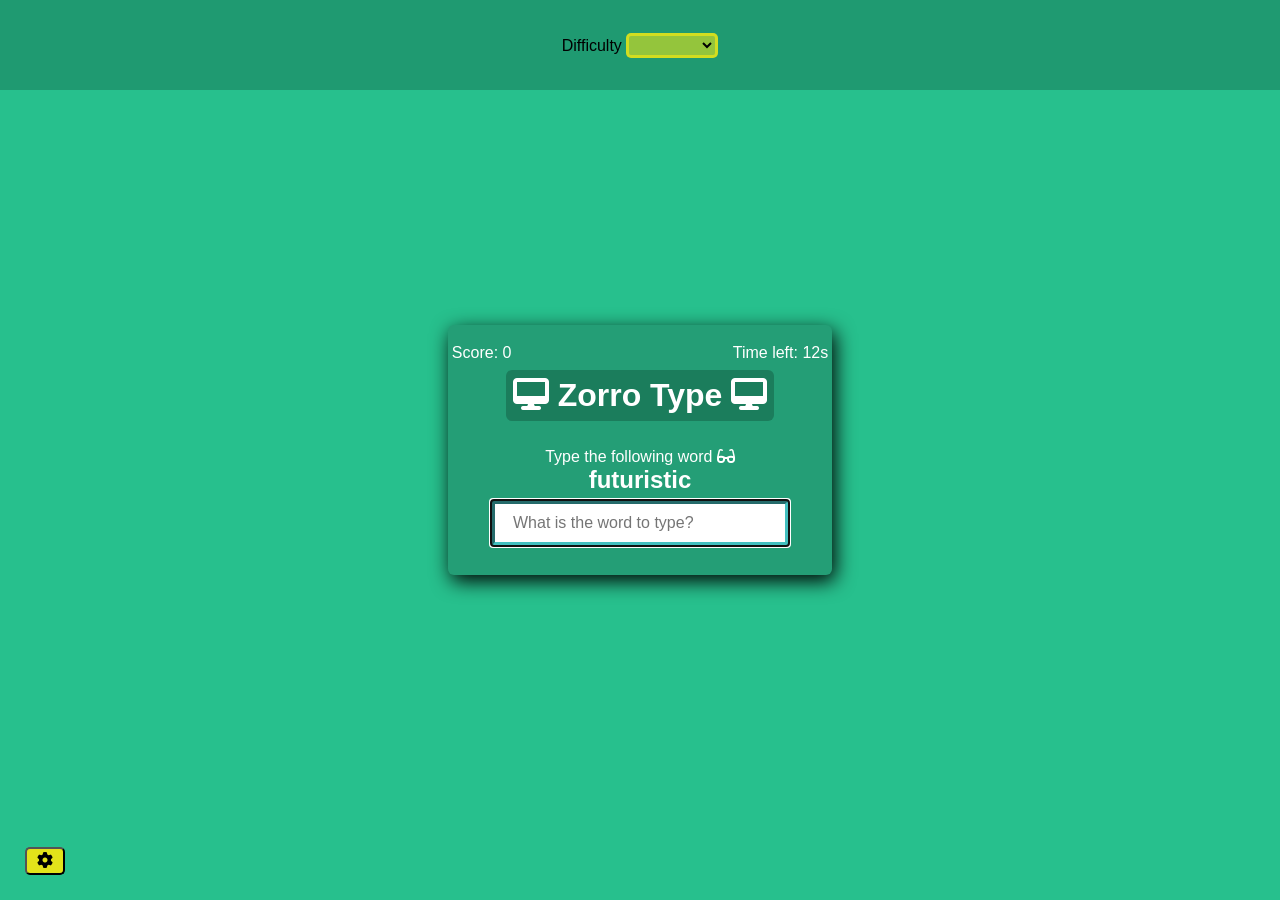
<file: Project 4 Typing Game (DOM, Events, JavaScript, CSS, HTML)/index.html>
<!DOCTYPE html>
<html lang="en">

<head>
    <meta charset="UTF-8">
    <meta http-equiv="X-UA-Compatible" content="IE=edge">
    <meta name="viewport" content="width=device-width, initial-scale=1.0">
    <title>Typing Game</title>
    <link rel="stylesheet" href="https://cdnjs.cloudflare.com/ajax/libs/font-awesome/6.2.0/css/all.min.css"
        integrity="sha512-xh6O/CkQoPOWDdYTDqeRdPCVd1SpvCA9XXcUnZS2FmJNp1coAFzvtCN9BmamE+4aHK8yyUHUSCcJHgXloTyT2A=="
        crossorigin="anonymous" referrerpolicy="no-referrer" /> <!-- Adding font-->
    <link rel="stylesheet" href="style.css">
</head>

<body>
    <button id="butn-setngs" class="butn-setngs">
        <i class="fas fa-cog"></i> <!-- Just adding icon-->
    </button>

    <div id="setngs" class="setngs">
        <form id="form-setngs">
            <div>
                <label for="diffclty">Difficulty</label>
                <select id="diffclty">
                    <!-- Input tag does not have dropdown, hence the reason using this-->
                    <option value="easy">Easy</option>
                    <option value="mediocre">Mediocre</option>
                    <option value="hard">Difficult</option>
                </select>
            </div>
        </form>
    </div>

    <br>
    <div id="info-box1" class="info-box1">
        <h1><i class="fa-sharp fa-solid fa-desktop"></i> Zorro Type <i class="fa-sharp fa-solid fa-desktop"></i> </h1>
        <!-- Adding icon-->


        <p class="time-box">
            Time left: <span id="seconds">12</span>s
        </p>
        <p class="score-box">
            Score: <span id="score">0</span>
        </p>

        <p id="prg">Type the following word <i class="fa-sharp fa-solid fa-glasses"></i></p>

        <h2 id="word"></h2>

        <input type="text" placeholder="What is the word to type?" id="input">

        <div id="end-game-box" class="end-game-box"> </div> <!-- Adding elements here via JS-->
    </div>
    <!-- 
    <br>
    <div id="info-box2" class="info-box2">
        <h1>Your time has ran out!</h1>
        <p>Your final score is <span id="score"> </span></p>
        <button id="PlayAgain">Play again</button>
    </div> -->



    <script src="app.js"></script>
</body>

</html>
</file>
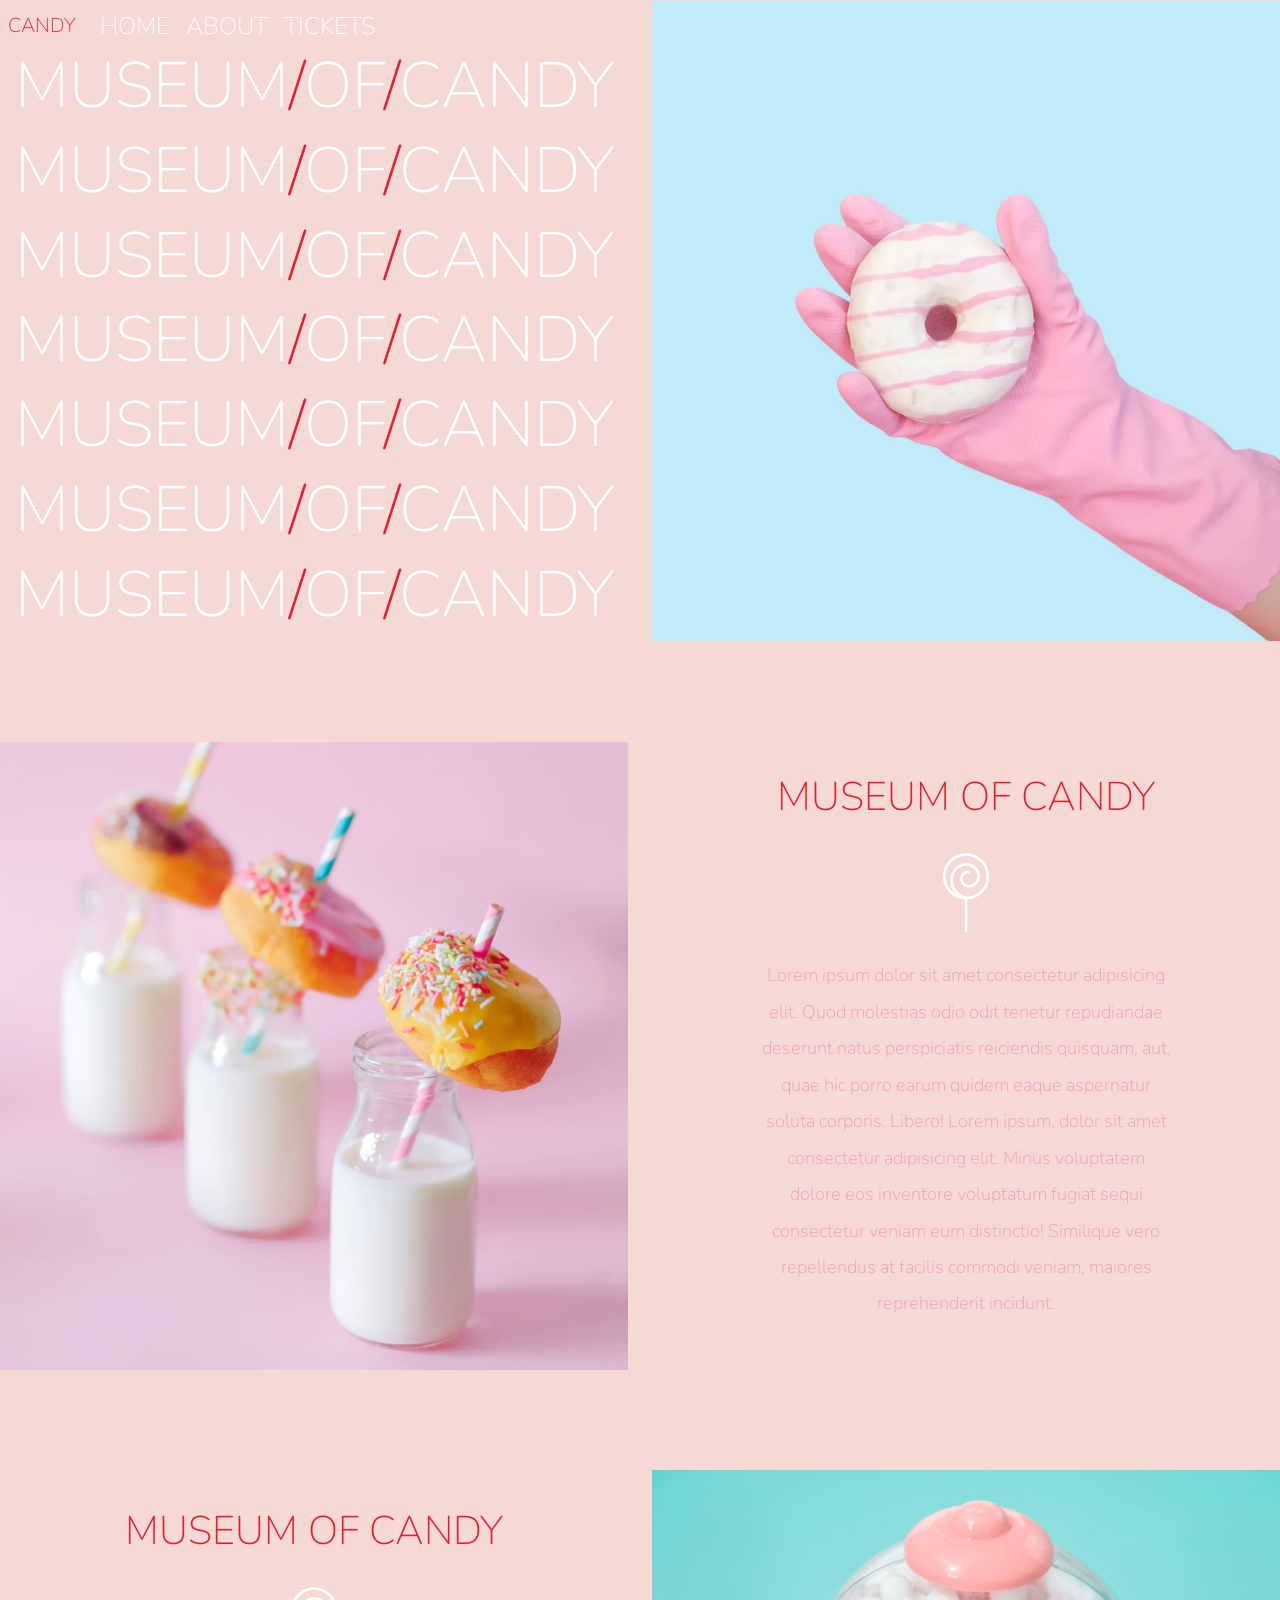
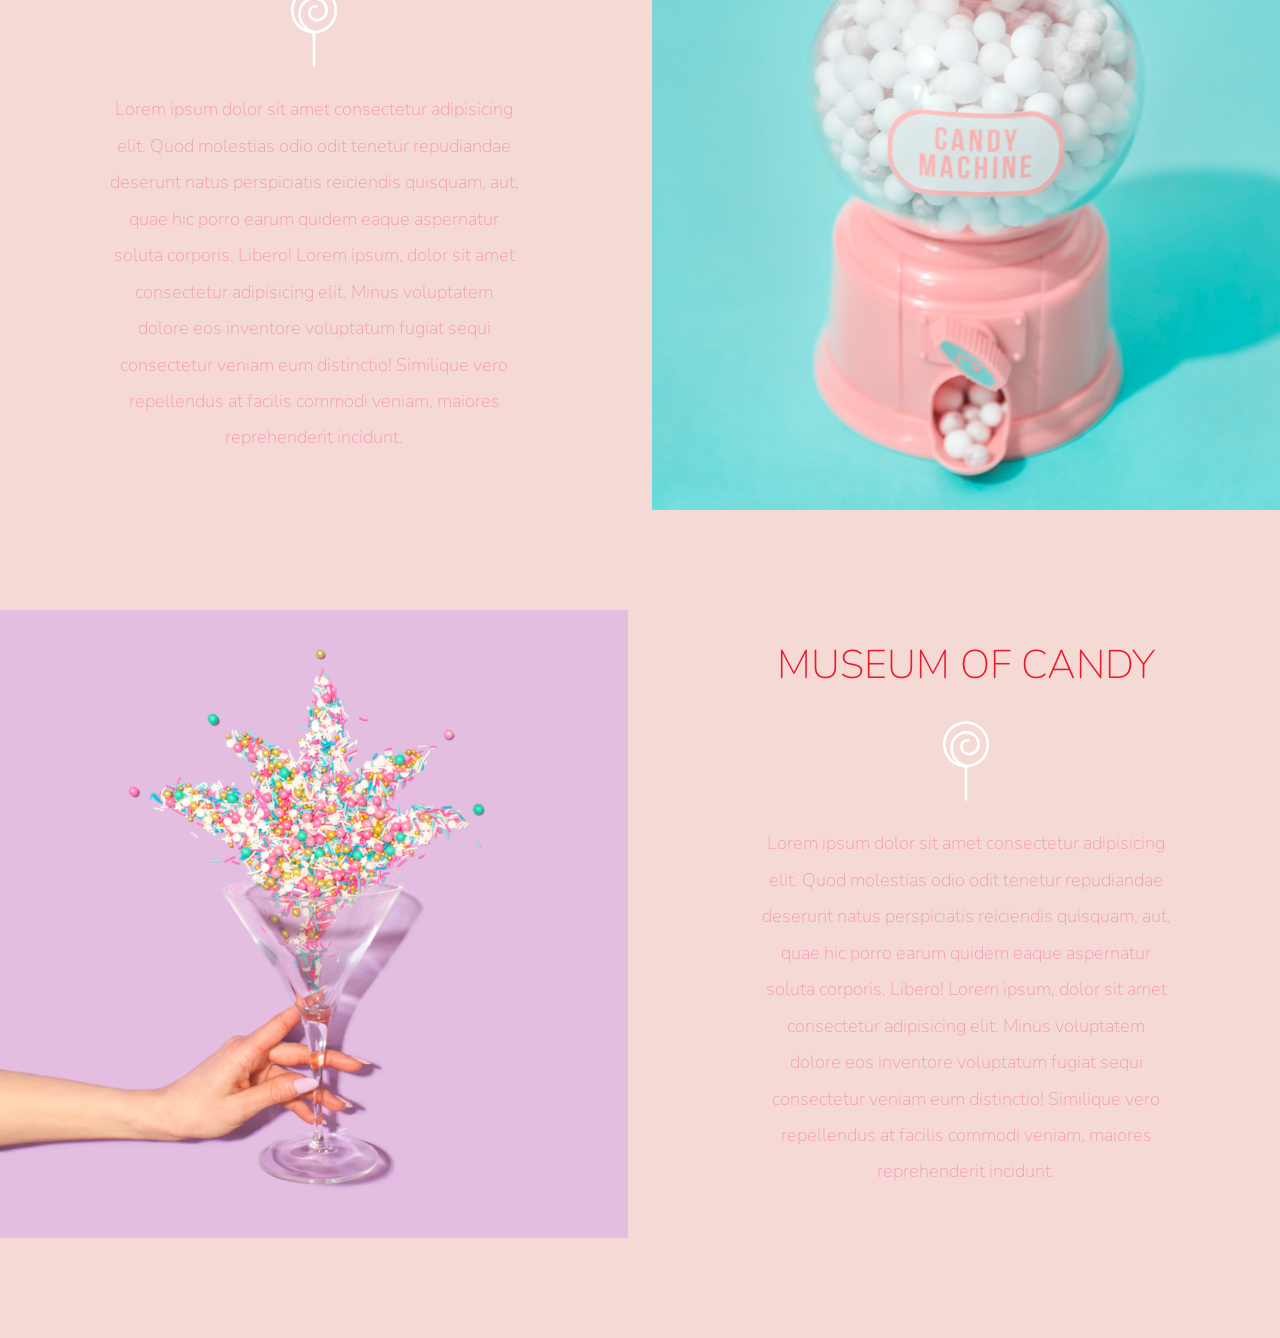
<file: Candy (HTML, CSS, Bootstrap)/MCP.html>
<!DOCTYPE html>
<html lang="en">

<head>
    <meta charset="UTF-8">
    <meta http-equiv="X-UA-Compatible" content="IE=edge">
    <meta name="viewport" content="width=device-width, initial-scale=1.0">

    <!-- Google font -->
    <link href="https://fonts.googleapis.com/css2?family=Nunito:wght@200;300;400;700&display=swap" rel="stylesheet">

    <!-- Bootstrap CSS -->
    <link href="https://cdn.jsdelivr.net/npm/bootstrap@5.2.0-beta1/dist/css/bootstrap.min.css" rel="stylesheet"
        integrity="sha384-0evHe/X+R7YkIZDRvuzKMRqM+OrBnVFBL6DOitfPri4tjfHxaWutUpFmBp4vmVor" crossorigin="anonymous">

    <!-- Custom CSS -->
    <link rel="stylesheet" href="app.css">

    <title>Museum of Candy</title>
</head>

<body>

    <nav class="navbar navbar-dark navbar-expand-md ps-2 py-0 fixed-top transeffect" id="mainnb">
        <a href="#" class="navbar-brand">CANDY</a>
        <button class="navbar-toggler" data-bs-toggle="collapse" data-bs-target="#nav1" aria-label="Toggle navigation">
            <span class="navbar-toggler-icon"></span>
        </button>
        <div class="collapse navbar-collapse" id="nav1">
            <ul class="navbar-nav">
                <li class="nav-item">
                    <a href="#" class="nav-link active">HOME</a>
                </li>
                <li class="nav-item">
                    <a href="#" class="nav-link active">ABOUT</a>
                </li>
                <li class="nav-item">
                    <a href="#" class="nav-link active">TICKETS</a>
                </li>

            </ul>
        </div>

    </nav>

    <section class="container-fluid px-0">
        <div class="row align-items-center">
            <div class="col-lg-6">
                <div class="text-white text-center d-none d-lg-block mt-5">
                    <!-- classes above shows these texts only when lg and above -->
                    <h1 class="display-2">MUSEUM<span>/</span>OF<span>/</span>CANDY</h1>
                    <h1 class="display-2">MUSEUM<span>/</span>OF<span>/</span>CANDY</h1>
                    <h1 class="display-2">MUSEUM<span>/</span>OF<span>/</span>CANDY</h1>
                    <h1 class="display-2">MUSEUM<span>/</span>OF<span>/</span>CANDY</h1>
                    <h1 class="display-2">MUSEUM<span>/</span>OF<span>/</span>CANDY</h1>
                    <h1 class="display-2">MUSEUM<span>/</span>OF<span>/</span>CANDY</h1>
                    <h1 class="display-2">MUSEUM<span>/</span>OF<span>/</span>CANDY</h1>
                </div>
            </div>
            <div class="col-lg-6 pe-0">
                <img class="img-fluid" src="imgs/hand2.png" alt="">
                <!-- img-fluid makes the pic responsive and scalable with the parent element -->
            </div>
        </div>

    </section>

    <section class="container-fluid px-0">
        <div class="row align-items-center marg">

            <div class="col-md-6 order-2 order-md-1">
                <img src="imgs/milk.png" alt="" class="img-fluid">
            </div>

            <div class="col-md-6 text-center order-1 order-md-2 mb-5 mb-md-0">
                <div class="row justify-content-center">
                    <!-- creating a nesting row in order to design the text more elegantly -->
                    <div class="col-10 col-lg-8">
                        <h2>MUSEUM OF CANDY</h2>
                        <img src="imgs/lolli_icon.png" alt="" class="d-none d-lg-inline">
                        <p class="lead">Lorem ipsum dolor sit amet consectetur adipisicing elit. Quod molestias odio
                            odit
                            tenetur repudiandae deserunt natus perspiciatis reiciendis quisquam, aut, quae hic porro
                            earum
                            quidem eaque aspernatur soluta corporis. Libero! Lorem ipsum, dolor sit amet consectetur
                            adipisicing
                            elit. Minus voluptatem dolore eos inventore voluptatum fugiat sequi consectetur veniam eum
                            distinctio! Similique vero repellendus at facilis commodi veniam, maiores reprehenderit
                            incidunt.
                        </p>
                        <!-- Class "lead" changes the typography by little -->
                    </div>
                </div>


            </div>

        </div>

        <div class="row align-items-center marg">



            <div class="col-md-6 text-center mb-5 mb-md-0">
                <div class="row justify-content-center">
                    <!-- creating a nesting row in order to design the text more elegantly -->
                    <div class="col-10 col-lg-8">
                        <h2>MUSEUM OF CANDY</h2>
                        <img src="imgs/lolli_icon.png" alt="" class="d-none d-lg-inline">
                        <p class="lead">Lorem ipsum dolor sit amet consectetur adipisicing elit. Quod molestias odio
                            odit
                            tenetur repudiandae deserunt natus perspiciatis reiciendis quisquam, aut, quae hic porro
                            earum
                            quidem eaque aspernatur soluta corporis. Libero! Lorem ipsum, dolor sit amet consectetur
                            adipisicing
                            elit. Minus voluptatem dolore eos inventore voluptatum fugiat sequi consectetur veniam eum
                            distinctio! Similique vero repellendus at facilis commodi veniam, maiores reprehenderit
                            incidunt.
                        </p>
                        <!-- Class "lead" changes the typography by little -->
                    </div>
                </div>


            </div>

            <div class="col-md-6 pe-0">
                <img src="imgs/gumball.png" alt="" class="img-fluid">
            </div>

        </div>

        <div class="row align-items-center marg">

            <div class="col-md-6 order-2 order-md-1">
                <img src="imgs/sprinkles.png" alt="" class="img-fluid">
            </div>

            <div class="col-md-6 text-center order-1 order-md-2 mb-5 mb-md-0">
                <div class="row justify-content-center">
                    <!-- creating a nesting row in order to design the text more elegantly -->
                    <div class="col-10 col-lg-8">
                        <h2>MUSEUM OF CANDY</h2>
                        <img src="imgs/lolli_icon.png" alt="" class="d-none d-lg-inline">
                        <p class="lead">Lorem ipsum dolor sit amet consectetur adipisicing elit. Quod molestias odio
                            odit
                            tenetur repudiandae deserunt natus perspiciatis reiciendis quisquam, aut, quae hic porro
                            earum
                            quidem eaque aspernatur soluta corporis. Libero! Lorem ipsum, dolor sit amet consectetur
                            adipisicing
                            elit. Minus voluptatem dolore eos inventore voluptatum fugiat sequi consectetur veniam eum
                            distinctio! Similique vero repellendus at facilis commodi veniam, maiores reprehenderit
                            incidunt.
                        </p>
                        <!-- Class "lead" changes the typography by little -->
                    </div>
                </div>


            </div>

        </div>
    </section>



    <!-- JavaScript Bundle with Popper -->
    <script src="https://cdn.jsdelivr.net/npm/bootstrap@5.2.0-beta1/dist/js/bootstrap.bundle.min.js"
        integrity="sha384-pprn3073KE6tl6bjs2QrFaJGz5/SUsLqktiwsUTF55Jfv3qYSDhgCecCxMW52nD2"
        crossorigin="anonymous"></script>

    <!-- including jquery -->
    <script src="https://code.jquery.com/jquery-3.3.1.slim.min.js"
        integrity="sha384-q8i/X+965DzO0rT7abK41JStQIAqVgRVzpbzo5smXKp4YfRvH+8abtTE1Pi6jizo"
        crossorigin="anonymous"></script>

    <!-- Adding JS here because not so much to add -->

    <script>
        var nav = document.querySelector('#mainnb')
        window.onscroll = function () {
            // pageYOffset or scrollY
            if (window.pageYOffset > nav.scrollHeight) {
                nav.classList.add('scroll')
            } else {
                nav.classList.remove('scroll')
            }
        }
    </script>

</body>

</html>
</file>
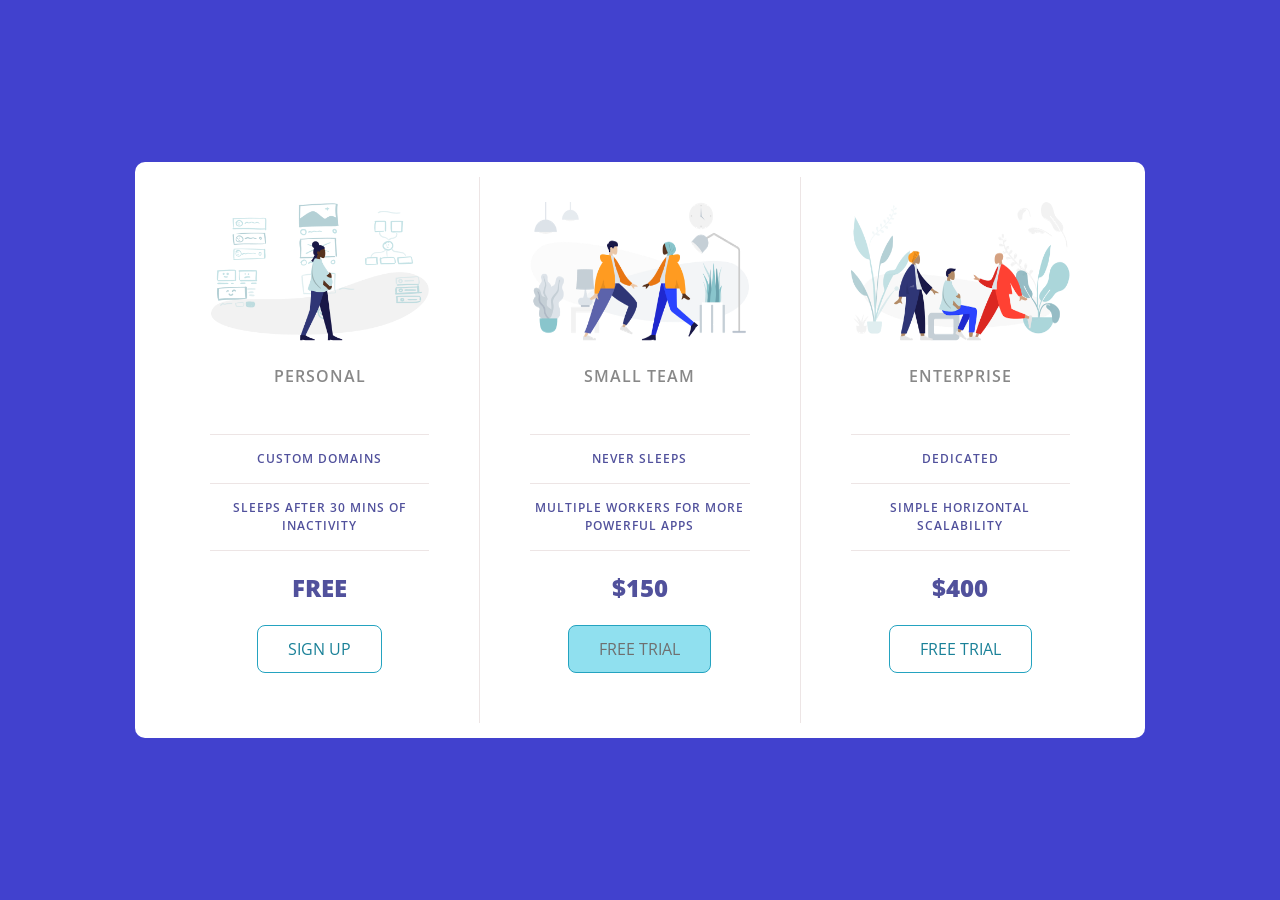
<file: Pricing (HTML, CSS)/project1.html>
<!DOCTYPE html>
<html lang="en">

<head>
    <meta charset="UTF-8">
    <meta name="viewport" content="width=device-width, initial-scale=1.0">
    <title>Price Tiers</title>
    <link rel="stylesheet" href="https://fonts.googleapis.com/css?family=Open+Sans:400,600,700">
    <link rel="stylesheet" href="project1.css">
</head>

<body>
    <div class="panel pricing-table">

        <div class="pricing-plan">
            <img src="icons/icon1.png" alt="" class="pricing-img">
            <h2 class="pricing-header">Personal</h2>
            <ul class="pricing-features">
                <li class="pricing-features-item">Custom domains</li>
                <li class="pricing-features-item">Sleeps after 30 mins of inactivity</li>
            </ul>
            <span class="pricing-price">Free</span>
            <a href="#/" class="pricing-button">Sign up</a>
        </div>

        <div class="pricing-plan">
            <img src="icons/icon2.png" alt="" class="pricing-img">
            <h2 class="pricing-header">Small team</h2>
            <ul class="pricing-features">
                <li class="pricing-features-item">Never sleeps</li>
                <li class="pricing-features-item">Multiple workers for more powerful apps</li>
            </ul>
            <span class="pricing-price">$150</span>
            <a href="#/" class="pricing-button is-featured">Free trial</a>
        </div>

        <div class="pricing-plan">
            <img src="icons/icon3.png" alt="" class="pricing-img">
            <h2 class="pricing-header">Enterprise</h2>
            <ul class="pricing-features">
                <li class="pricing-features-item">Dedicated</li>
                <li class="pricing-features-item">Simple horizontal scalability</li>
            </ul>
            <span class="pricing-price">$400</span>
            <a href="#/" class="pricing-button">Free trial</a>
        </div>

    </div>

</body>

</html>
</file>
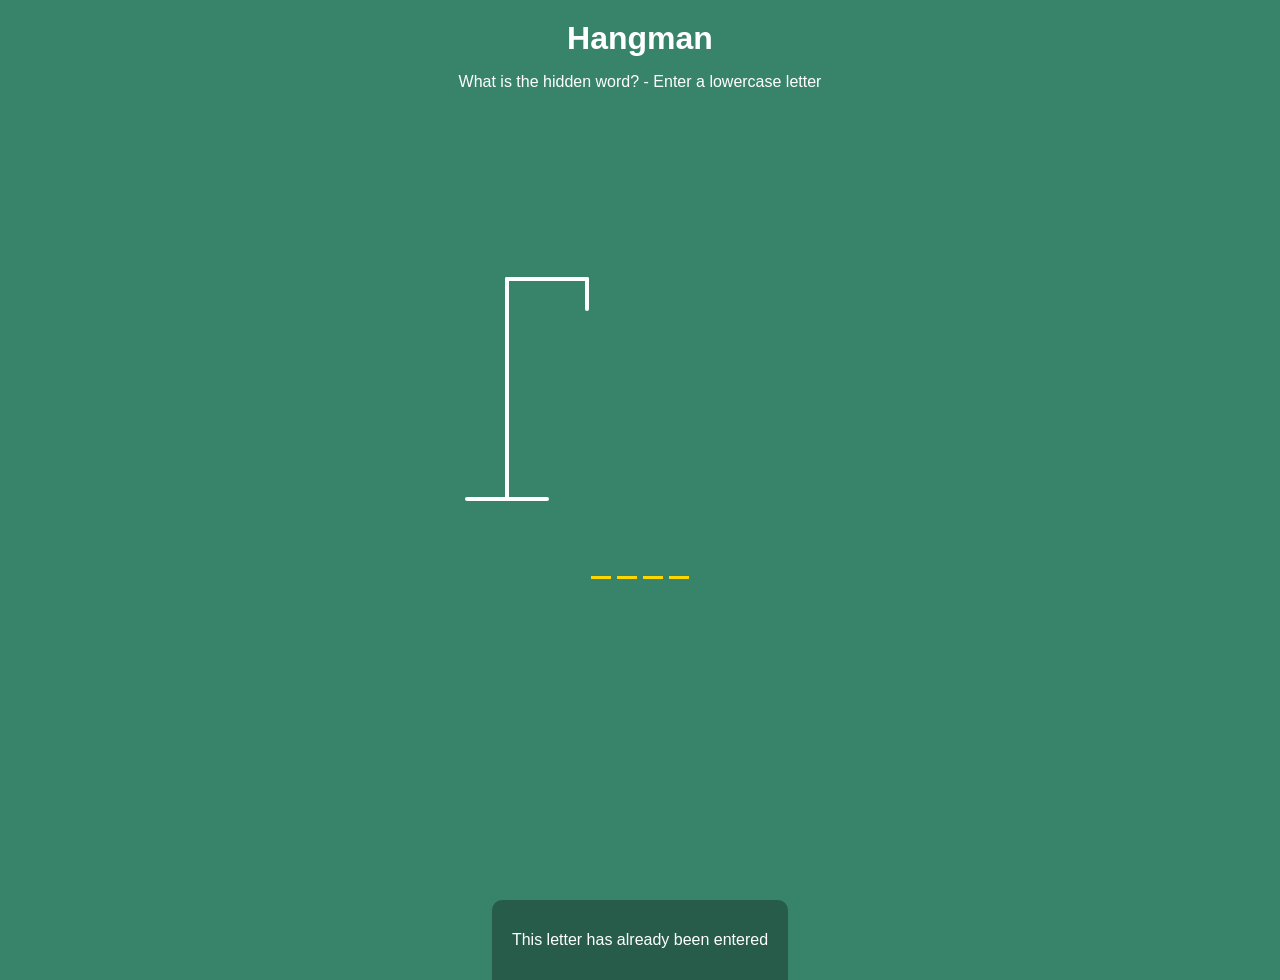
<file: Project 1 Hangman Game (HTML, CSS, JavaScript)/hangman.html>
<!DOCTYPE html>
<html lang="en">

<head>
    <meta charset="UTF-8">
    <meta http-equiv="X-UA-Compatible" content="IE=edge">
    <meta name="viewport" content="width=device-width, initial-scale=1.0">
    <title>Hangman</title>
    <link rel="stylesheet" href="hangman.css">
</head>

<body>
    <h1> Hangman </h1>
    <p>What is the hidden word? - Enter a lowercase letter</p>
    <div class="game-container">
        <svg class="fig-container">

            <line x1="60" y1="20" x2="140" y2="20" />
            <line x1="140" y1="20" x2="140" y2="50" />
            <line x1="60" y1="20" x2="60" y2="240" />
            <line x1="20" y1="240" x2="100" y2="240" />
            <!-- Head -->
            <circle cx="140" cy="70" r="20" class="fig-part" />
            <!-- Body -->
            <line x1="140" y1="90" x2="140" y2="160" class="fig-part" />
            <!-- Both arms -->
            <line x1="140" y1="100" x2="170" y2="140" class="fig-part" />
            <line x1="140" y1="100" x2="110" y2="140" class="fig-part" />
            <!-- Both legs -->
            <line x1="140" y1="160" x2="170" y2="200" class="fig-part" />
            <line x1="140" y1="160" x2="110" y2="200" class="fig-part" />
        </svg>

        <div class="wrong-letters-container">
            <div id="wrong-letters"></div>
        </div>
        <br>
        <div class="word" id="word">
        </div>
    </div>

    <!-- Container for final message: Win/lose - Play again -->
    <div class="popup-container" id="popup-container">
        <div class="popup">
            <h2 id="final-msg"></h2>
            <button id="play-btn">Play Again</button>
        </div>
    </div>

    <!-- Notification -->
    <div class="notis-container" id="notis-container">
        <p>This letter has already been entered</p>
    </div>

    <script src="hangman.js"></script>
</body>

</html>
</file>
<file: Project 4 Typing Game (DOM, Events, JavaScript, CSS, HTML)/style.css>
* {
    box-sizing: border-box;
}

body {
    background-color: rgb(39, 192, 141);
    display: flex;
    align-items: center;
    justify-content: center;
    min-height: 100vh;
    /* 100% of the viewport height */
    margin: 0;
    font-family: Verdana, Geneva, Tahoma, sans-serif;
}

button {
    cursor: pointer;
    font-size: 1em;
    background-color: rgb(227, 227, 26);
    padding: 3px 10px;
    border-radius: 5px;
    position: absolute;
    bottom: 25px;
    left: 25px;
}

#reloadbtn {
    cursor: pointer;
    font-size: 1em;
    padding: 3px 10px;
    background-color: white;
    bottom: 4%;
    left: 44%;
}

.setngs {
    position: absolute;
    top: 0;
    right: 0;
    background-color: rgba(0, 0, 0, 0.2);
    width: 100%;
    height: 10%;
    display: flex;
    justify-content: center;
    align-items: center;
    transform: translateY(0);
    transition: transform 0.25s ease-in-out;
}

.setngs.hide {
    /* Added via JS */
    transform: translateY(-95%)
}

#diffclty {
    border-width: 3px;
    border-color: rgba(227, 227, 26, 0.8);
    background-color: rgba(227, 227, 26, 0.6);
    border-radius: 5px;
    font-size: 1em;
}

.info-box1 {
    background-color: rgb(36, 158, 118);
    padding: 18px;
    border-radius: 6px;
    box-shadow: 3px 6px 20px black;
    color: white;
    text-align: center;
    width: 30%;
    height: 250px;
    position: relative;
    /* Makes the child element be relative to this element, instead of the html element*/
}

.time-box {
    position: absolute;
    right: 1%;
    top: 1%
}

.end-game-box {
    background-color: rgb(36, 158, 118);
    display: none;
    justify-content: center;
    align-items: center;
    flex-direction: column;
    position: absolute;
    bottom: 0;
    right: 0;
    width: 100%;
    height: 100%;
    z-index: 1;
}

.score-box {
    position: absolute;
    left: 1%;
    top: 1%
}

.info-box1 h1 {
    background-color: rgb(27, 125, 92);
    padding: 7px 0;
    margin: 27px 40px;
    border-radius: 6px;
}

input {
    border-width: 5px;
    border-radius: 3px;
    border-color: rgb(66, 191, 191);
    font-size: 1em;
    width: 300px;
    padding: 10px 18px;
    margin: 5px;
}

h2 {
    margin: 0;
}

#prg {
    margin: 0;
}
</file>
<file: Candy (HTML, CSS, Bootstrap)/app.css>
body {
    background-color: #f5d9d5;
    font-family: "Nunito", sans-serif;
}

.col-10 h2 {
    color: #ea1c2c;
    font-weight: 100;
    font-size: 2.5rem;
}

.col-10 p {
    color: #f498b8;
    font-weight: 100;
    font-size: 1.14rem;
    line-height: 2;
}

.marg {
    margin-top: 100px;
    margin-bottom: 100px;
}

#mainnb {
    font-size: 1.5rem;
    font-weight: 100;
}

#nav1 .nav-link {
    color: white;
}

#nav1 .nav-link:hover {
    color: #ea1c2c;
}

#mainnb .navbar-brand {
    color: #ea1c2c;
}

.text-white span {
    color: #ea1c2c;
}

.text-white h1 {
    font-weight: 100;
    font-size: 4rem;
    /* takes the root element's, html's, font-size times 4 */
}


.navbar.scroll {
    background-color: #dec0de;
}

.transeffect {
    transition: 800ms;
}

@media (max-width: 1200px) {
    .text-white h1 {
        font-weight: 100;
        font-size: 3rem;
    }
}
</file>
<file: Pricing (HTML, CSS)/project1.css>
/* http://meyerweb.com/eric/tools/css/reset/ 
   v2.0 | 20110126
   License: none (public domain)
*/

html,
body,
div,
span,
applet,
object,
iframe,
h1,
h2,
h3,
h4,
h5,
h6,
p,
blockquote,
pre,
a,
abbr,
acronym,
address,
big,
cite,
code,
del,
dfn,
em,
img,
ins,
kbd,
q,
s,
samp,
small,
strike,
strong,
sub,
sup,
tt,
var,
b,
u,
i,
center,
dl,
dt,
dd,
ol,
ul,
li,
fieldset,
form,
label,
legend,
table,
caption,
tbody,
tfoot,
thead,
tr,
th,
td,
article,
aside,
canvas,
details,
embed,
figure,
figcaption,
footer,
header,
hgroup,
menu,
nav,
output,
ruby,
section,
summary,
time,
mark,
audio,
video {
    margin: 0;
    padding: 0;
    border: 0;
    font-size: 100%;
    font: inherit;
    vertical-align: baseline;
}

/* HTML5 display-role reset for older browsers */
article,
aside,
details,
figcaption,
figure,
footer,
header,
hgroup,
menu,
nav,
section {
    display: block;
}

body {
    line-height: 1;
}

ol,
ul {
    list-style: none;
}

blockquote,
q {
    quotes: none;
}

blockquote:before,
blockquote:after,
q:before,
q:after {
    content: '';
    content: none;
}

table {
    border-collapse: collapse;
    border-spacing: 0;
}

/* Reset finnished */

html {
    box-sizing: border-box;
    font-family: 'Open Sans', sans-serif;
}

body {
    background-color: rgb(65, 65, 206);
    display: flex;
    justify-content: center;
    align-items: center;
    min-height: 100vh;
}

.panel {
    background-color: white;
    border-radius: 10px;
    padding: 15px 25px;
    width: 100%;
    max-width: 960px;
    display: flex;
    flex-direction: column;
    text-align: center;
    /* image also moving to center because it belongs to div and can move horizontally  */
    text-transform: uppercase;
}

.pricing-plan {
    border-bottom: 1px solid rgb(237, 229, 229);
}

.pricing-plan:last-child {
    border-bottom: none;
}

.pricing-img {
    margin-bottom: 25px;
    max-width: 100%;
    /* Takes max-width of its pricing-plan container, parent */
}

.pricing-header {
    color: #888;
    font-weight: 600;
    letter-spacing: 1px;
}

.pricing-features {
    margin: 50px 0 25px;
    /* top horizontal bottom */
    color: rgb(81, 81, 156);
}

.pricing-features-item {
    font-weight: 600;
    letter-spacing: 1px;
    font-size: 12px;
    line-height: 1.5;
    padding: 15px 0;
    border-top: 1px solid rgb(237, 229, 229);
}

.pricing-features-item:nth-child(2) {
    border-bottom: 1px solid rgb(237, 229, 229);
}

.pricing-price {
    text-transform: uppercase;
    color: rgb(81, 81, 156);
    font-weight: 800;
    font-size: 1.5em;
    /* 1.5 times the font-size of the parent */
    display: block;
    /* makes the text alone, no other elements horizontally */
}

.pricing-button {
    border: 1px solid rgb(36, 163, 192);
    border-radius: 8px;
    color: rgb(26, 129, 152);
    display: inline-block;
    padding: 15px 30px;
    /* top & bottom, left & right */
    text-decoration: none;
    /* do not want to see the line under */
    margin: 25px 0;
    transition: background-color 0.3s ease-in-out;
}

.pricing-button:hover,
.pricing-button:focus {
    background-color: #90e0ef;
}

.is-featured {
    background-color: #90e0ef;
    color: rgb(111, 111, 111);
}

.is-featured:hover,
.is-featured:focus {
    background-color: #48cae4;
    color: rgb(111, 111, 111);
}

@media (min-width: 900px) {
    .panel {
        flex-direction: row;
    }

    .pricing-plan {
        border-bottom: none;
        border-right: 1px solid rgb(237, 229, 229);
        padding: 25px 50px;
        /* to give more space between */
    }

    .pricing-plan:nth-child(3) {
        border-right: none;
    }
}
</file>
<file: Project 1 Hangman Game (HTML, CSS, JavaScript)/hangman.css>
* {
    box-sizing: border-box;
}

body {
    background-color: rgb(56, 132, 107);
    color: white;
    font-family: Arial, Helvetica, sans-serif;
    display: flex;
    flex-direction: column;
    align-items: center;
    height: 80vh;
    margin: 0;
    overflow: hidden;
    /* Do not want any scroll bar to show */
}

h1 {
    margin: 20px 0 0;
}

.game-container {
    padding: 20px 2em;
    position: relative;
    margin: auto;
    height: 350px;
    width: 450px;
}

.fig-container {
    height: 250px;
    width: 200px;
    fill: transparent;
    stroke: white;
    stroke-width: 4;
    stroke-linecap: round;

}

.fig-part {
    display: none
}

.wrong-letters-container {
    position: absolute;
    /* Used for positioning the wrong letters in a specific area. */
    top: 20px;
    right: 20px;
    display: flex;
    flex-direction: column;
    text-align: right;
}

.wrong-letters-container p {
    margin: 0 0 5px;
    font-size: 1.5em;
}

.wrong-letters-container span {
    font-size: 1.5em;
}

.word {
    display: flex;
    position: absolute;
    bottom: 10px;
    left: 50%;
    transform: translateX(-50%);
    /* Makes the word always stay in the middle */

}

.letter {
    border-bottom: 3px solid rgb(255, 215, 0);
    font-size: 2em;
    display: inline-flex;
    align-items: center;
    justify-content: center;
    height: 50px;
    width: 20px;
    margin: 0 3px;

}

.popup-container {
    background-color: rgba(26, 61, 49, 0.3);
    position: fixed;
    top: 0;
    bottom: 0;
    left: 0;
    right: 0;
    display: none;
    /* Will be changed to flex when game has been won. Done by JS */
    align-items: center;
    justify-content: center;
}

.popup {
    background-color: rgb(128, 115, 41);
    border-radius: 5px;
    box-shadow: 0 15px 10px 3px rgba(0, 0, 0, 0.1);
    padding: 20px;
    text-align: center;

}

.popup button {
    cursor: pointer;
    background: none;
    color: #f0c9ac;
    border: 2px solid;
    padding: 1em 2em;
    font-size: 1em;
    transition: 0.3s;
}

.popup button:hover {
    border-color: #f1ff5c;
    color: white;
    box-shadow: 0 0.5em 0.5em -0.4em #f1ff5c;
    transform: translateY(-0.5em);
}

.notis-container {
    background-color: rgba(0, 0, 0, 0.3);
    border-radius: 10px 10px 0 0;
    padding: 15px 20px;
    position: absolute;
    bottom: -80px;
    transition: transform 0.3s ease-in-out;

}

.notis-container.show {
    transform: translateY(-70px);
}
</file>
